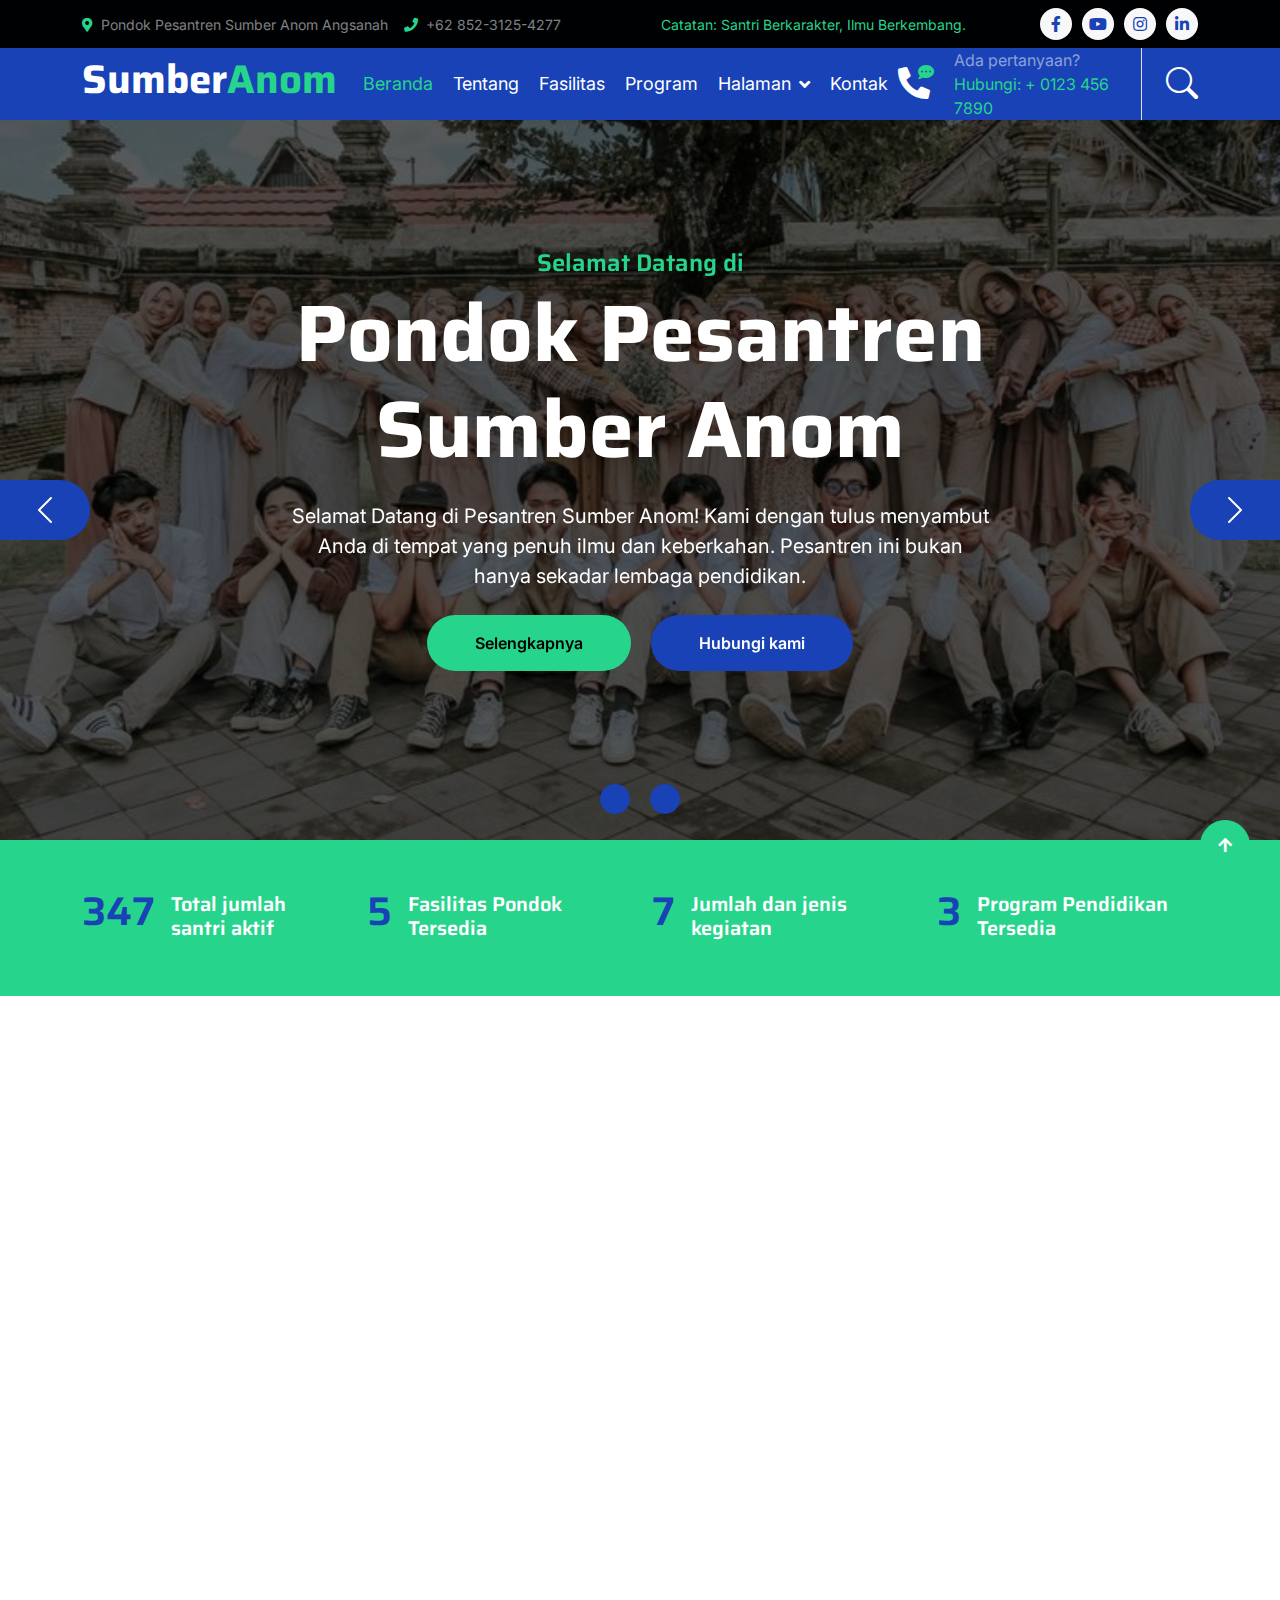
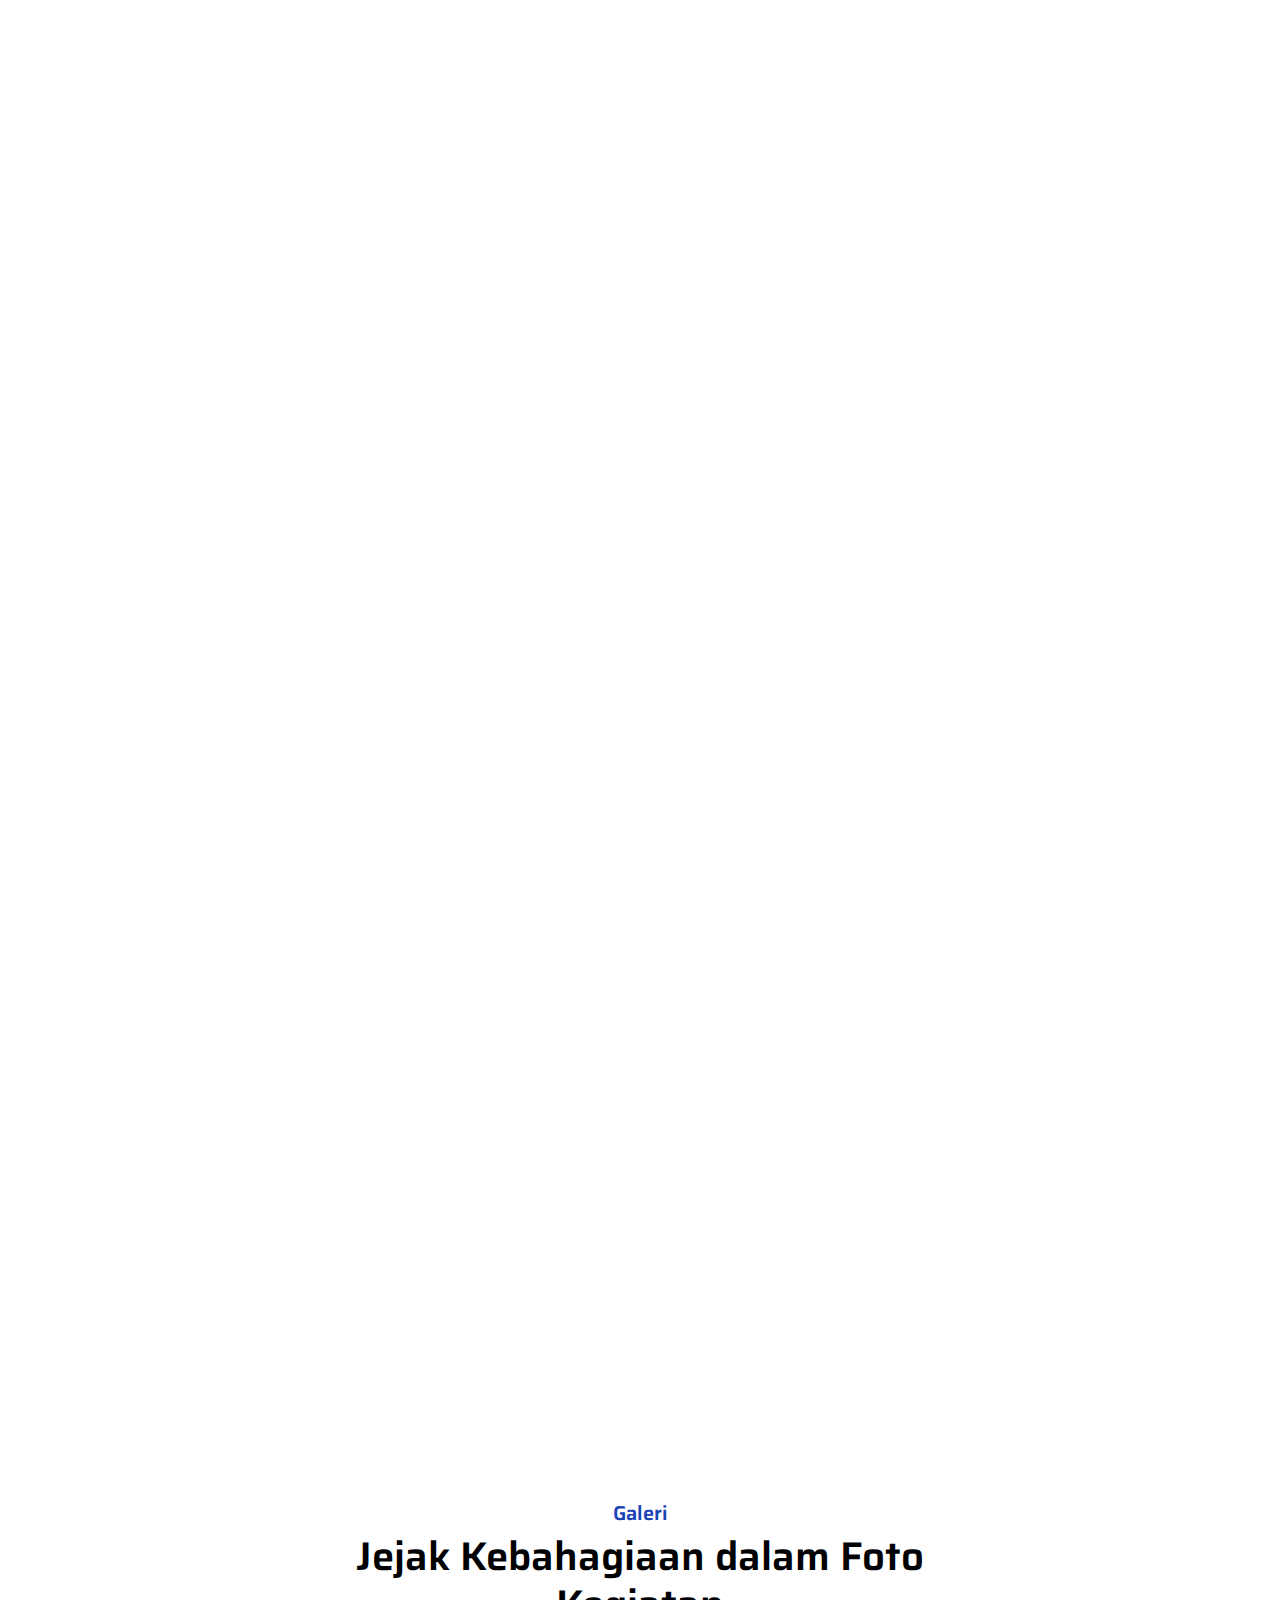
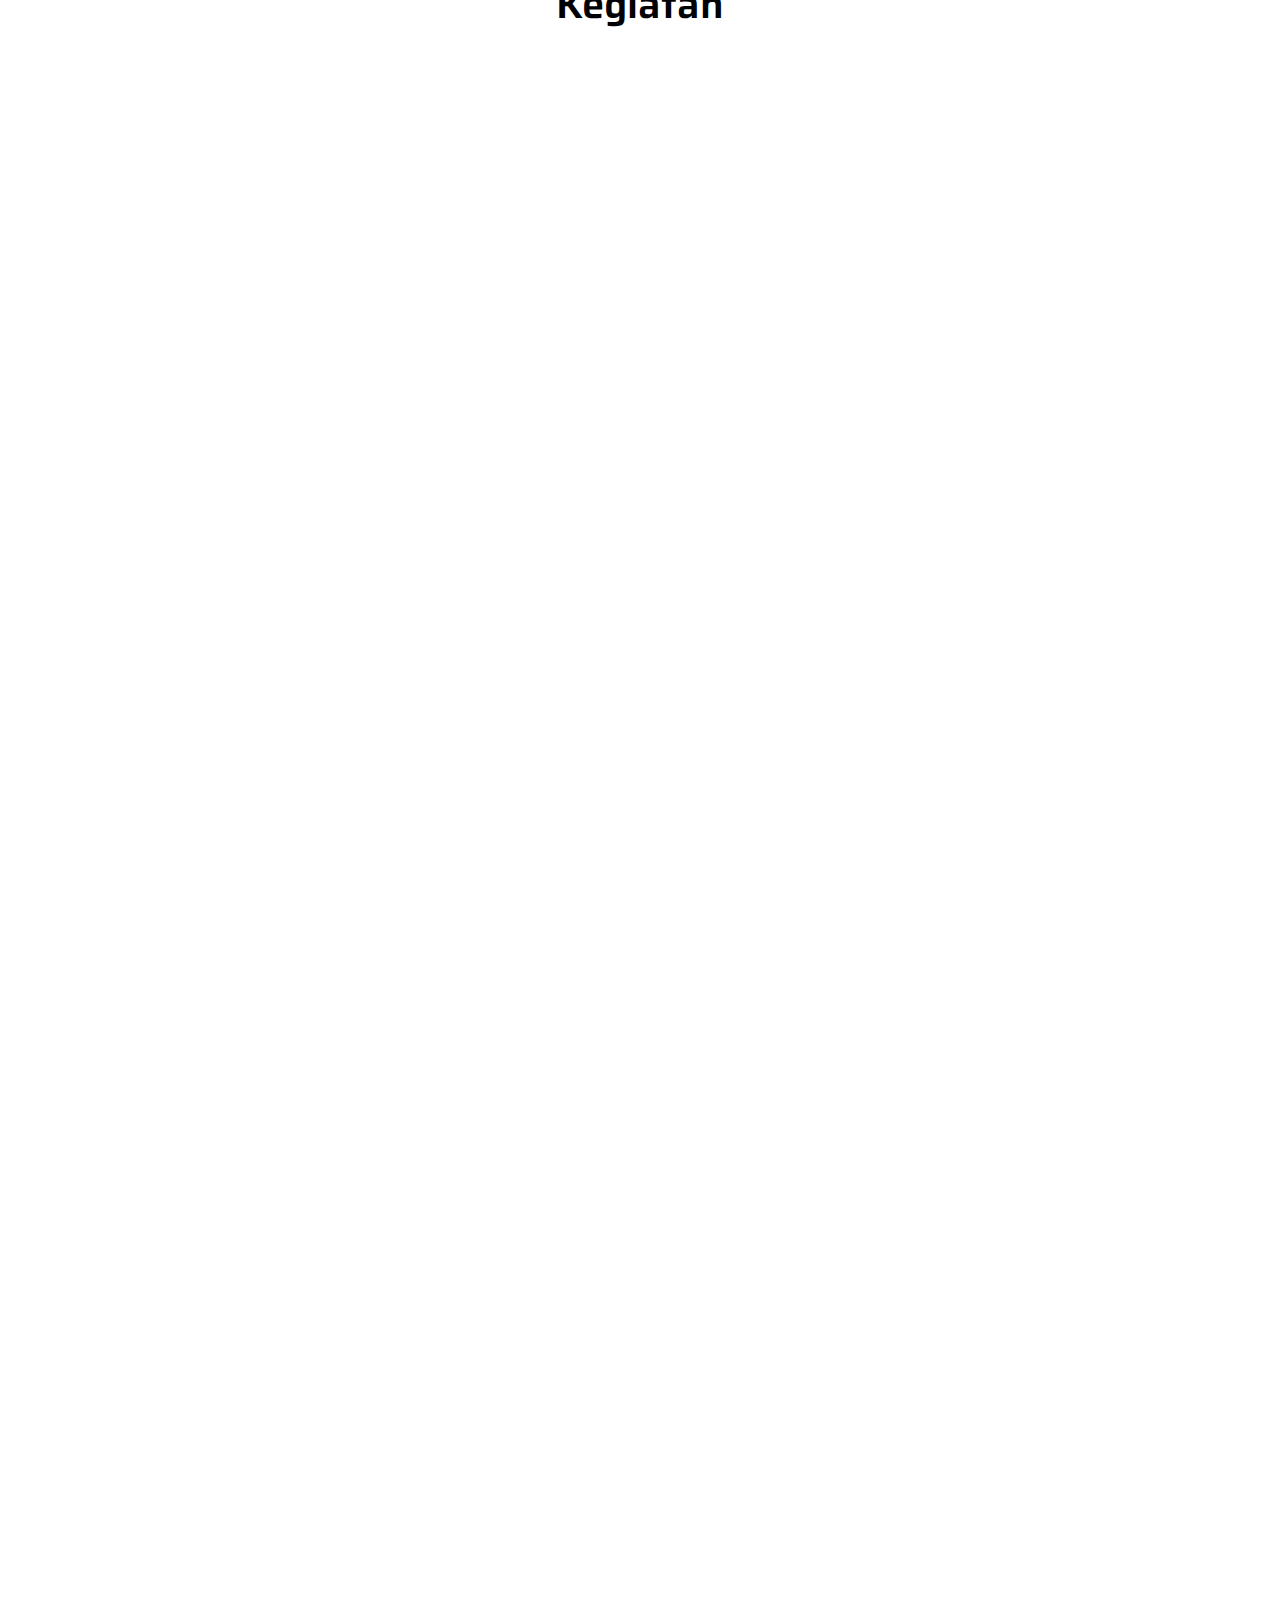
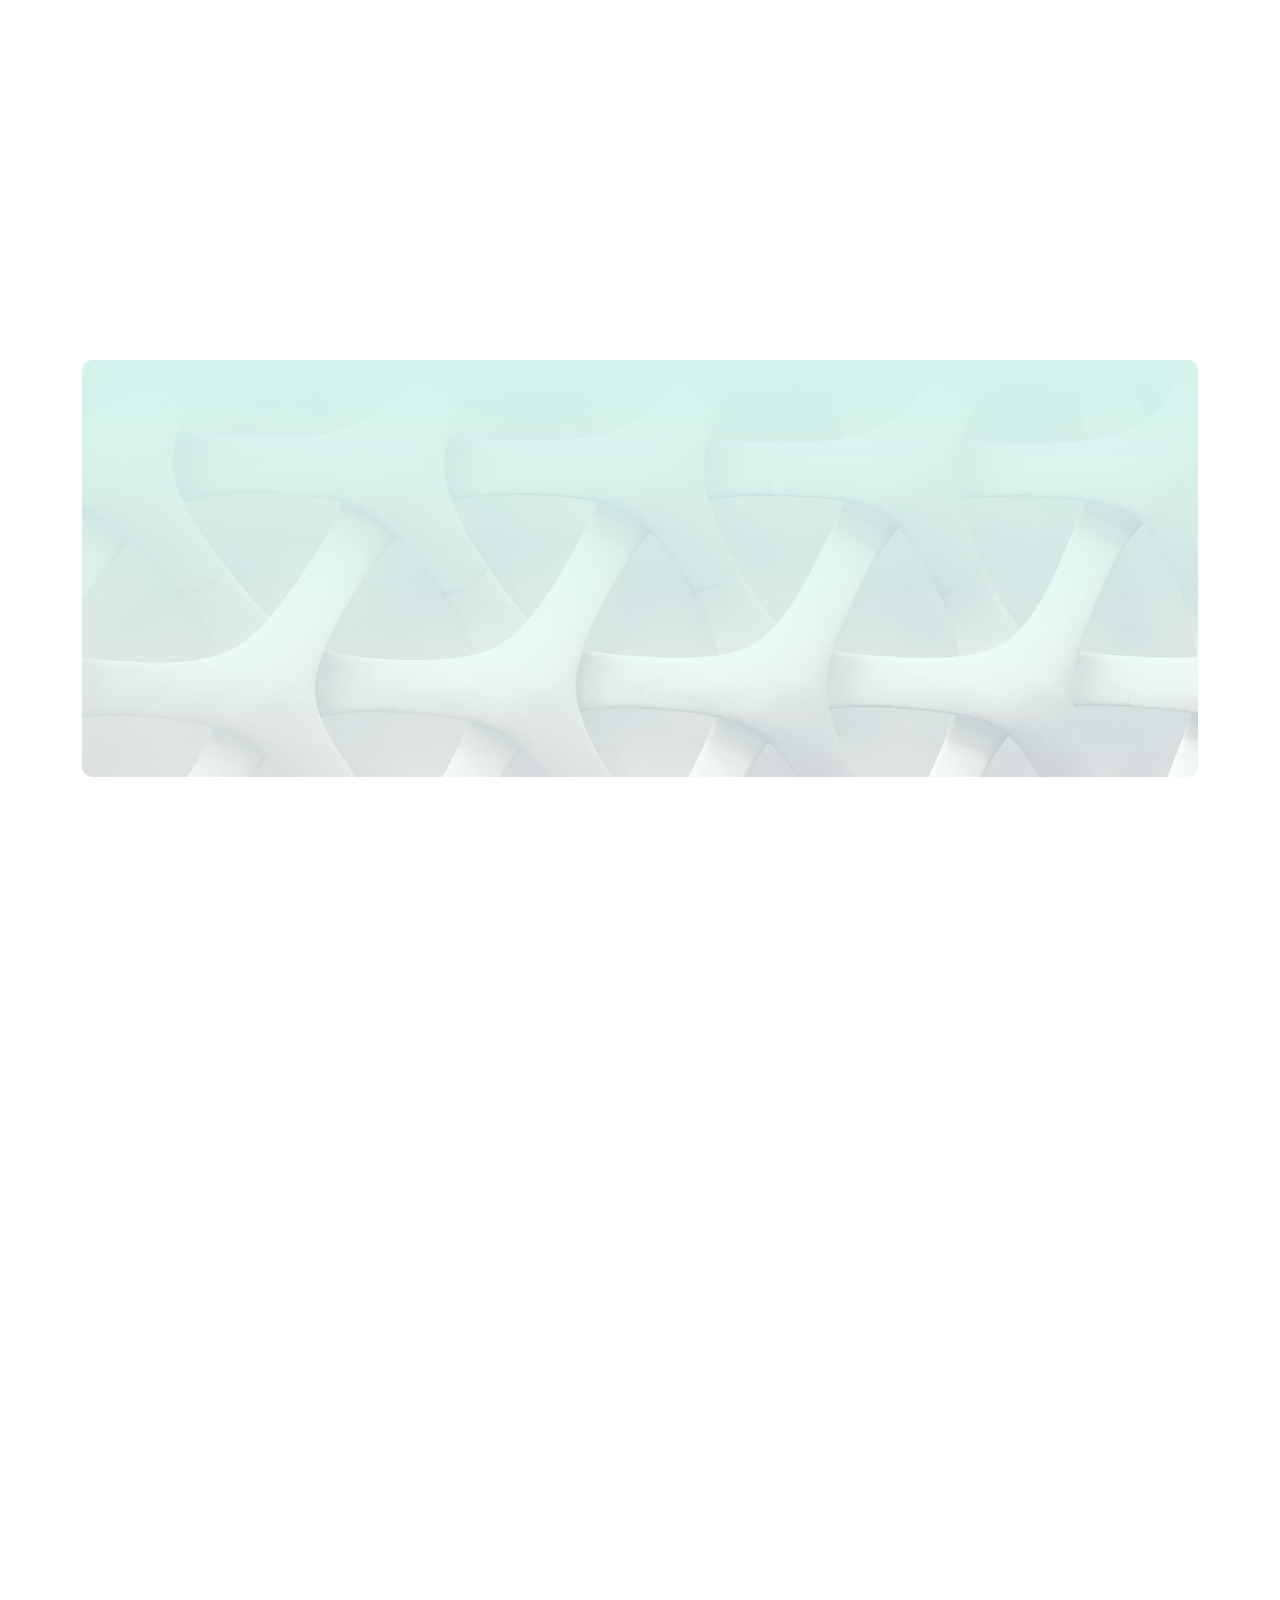
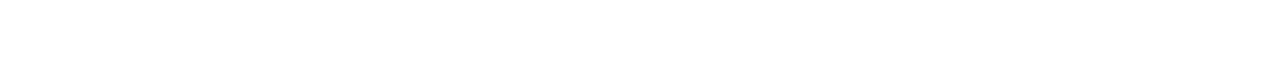
<file: index.html>
<!DOCTYPE html>
<html lang="en">

    <head>
        <meta charset="utf-8">
        <title>Pondok Pesantren Sumber Anom</title>
        <meta content="width=device-width, initial-scale=1.0" name="viewport">
        <meta content="" name="keywords">
        <meta content="" name="description">

        <!-- Google Web Fonts -->
        <link rel="preconnect" href="https://fonts.googleapis.com">
        <link rel="preconnect" href="https://fonts.gstatic.com" crossorigin>
        <link href="https://fonts.googleapis.com/css2?family=Inter:wght@400;500;600&family=Saira:wght@500;600;700&display=swap" rel="stylesheet"> 

        <!-- Icon Font Stylesheet -->
        <link href="https://cdnjs.cloudflare.com/ajax/libs/font-awesome/5.10.0/css/all.min.css" rel="stylesheet">
        <link href="https://cdn.jsdelivr.net/npm/bootstrap-icons@1.4.1/font/bootstrap-icons.css" rel="stylesheet">

        <!-- Libraries Stylesheet -->
        <link href="lib/animate/animate.min.css" rel="stylesheet">
        <link href="lib/owlcarousel/assets/owl.carousel.min.css" rel="stylesheet">

        <!-- Customized Bootstrap Stylesheet -->
        <link href="css/bootstrap.min.css" rel="stylesheet">

        <!-- Template Stylesheet -->
        <link href="css/style.css" rel="stylesheet">
    </head>

    <body>
        <!-- Spinner Start -->
        <div id="spinner" class="show position-fixed translate-middle w-100 vh-100 top-50 start-50 d-flex align-items-center justify-content-center">
            <div class="spinner-grow text-primary" role="status"></div>
        </div>
        <!-- Spinner End -->

        <!-- Topbar Start -->
        <div class="container-fluid bg-dark py-2 d-none d-md-flex">
            <div class="container">
                <div class="d-flex justify-content-between topbar">
                    <div class="top-info">
                        <small class="me-3 text-white-50"><a href="#"><i class="fas fa-map-marker-alt me-2 text-secondary"></i></a>Pondok
                            Pesantren Sumber Anom Angsanah</small>
                        <small class="me-3 text-white-50"><a href="#"><i class="fas fa-phone me-2 text-secondary"></i></a>+62
                            852-3125-4277</small>
                    </div>
                    
                    <div id="note"
                        class="text-secondary d-none d-xl-flex justify-content-center align-items-center animate__animated animate__fadeInDown">
                        <small>Catatan: Santri Berkarakter, Ilmu Berkembang.</small>
                    </div>
                    <div class="top-link">
                        <a href="" class="bg-light nav-fill btn btn-sm-square rounded-circle"><i
                                class="fab fa-facebook-f text-primary"></i></a>
                        <a href="" class="bg-light nav-fill btn btn-sm-square rounded-circle"><i
                                class="fab fa-youtube text-primary"></i></a> <!-- Mengganti dengan ikon YouTube -->
                        <a href="" class="bg-light nav-fill btn btn-sm-square rounded-circle"><i
                                class="fab fa-instagram text-primary"></i></a>
                        <a href="" class="bg-light nav-fill btn btn-sm-square rounded-circle me-0"><i
                                class="fab fa-linkedin-in text-primary"></i></a>
                    </div>
                </div>
            </div>
        </div>
        <!-- Topbar End -->

        <!-- Navbar Start -->
        <div class="container-fluid bg-primary">
            <div class="container">
                <nav class="navbar navbar-dark navbar-expand-lg py-0">
                    <a href="index.html" class="navbar-brand">
                        <h1 class="text-white fw-bold d-block">Sumber<span class="text-secondary">Anom</span> </h1>
                    </a>
                    <button type="button" class="navbar-toggler me-0" data-bs-toggle="collapse" data-bs-target="#navbarCollapse">
                        <span class="navbar-toggler-icon"></span>
                    </button>
                    <div class="collapse navbar-collapse bg-transparent" id="navbarCollapse">
                        <div class="navbar-nav ms-auto mx-xl-auto p-0">
                            <a href="index.html" class="nav-item nav-link active text-secondary">Beranda</a>
                            <a href="about.html" class="nav-item nav-link">Tentang</a>
                            <a href="service.html" class="nav-item nav-link">Fasilitas</a>
                            <a href="project.html" class="nav-item nav-link">Program</a>
                            <div class="nav-item dropdown">
                                <a href="#" class="nav-link dropdown-toggle" data-bs-toggle="dropdown">Halaman</a>
                                <div class="dropdown-menu rounded">
                                    <a href="blog.html" class="dropdown-item">Blog kami</a>
                                    <a href="team.html" class="dropdown-item">Guru dan Staf</a>
                                    <a href="testimonial.html" class="dropdown-item">Prestasi</a>
                                    <a href="404.html" class="dropdown-item">404 Page</a>
                                </div>
                            </div>
                            <a href="contact.html" class="nav-item nav-link">Kontak</a>
                        </div>
                    </div>
                    <div class="d-none d-xl-flex flex-shirink-0">
                        <div id="phone-tada" class="d-flex align-items-center justify-content-center me-4">
                            <a href="" class="position-relative animated tada infinite">
                                <i class="fa fa-phone-alt text-white fa-2x"></i>
                                <div class="position-absolute" style="top: -7px; left: 20px;">
                                    <span><i class="fa fa-comment-dots text-secondary"></i></span>
                                </div>
                            </a>
                        </div>
                        <div class="d-flex flex-column pe-4 border-end">
                            <span class="text-white-50">Ada pertanyaan?</span>
                            <span class="text-secondary">Hubungi: + 0123 456 7890</span>
                        </div>
                        <div class="d-flex align-items-center justify-content-center ms-4 ">
                            <a href="#"><i class="bi bi-search text-white fa-2x"></i> </a>
                        </div>
                    </div>
                </nav>
            </div>
        </div>
        <!-- Navbar End -->

        <!-- Carousel Start -->
        <div class="container-fluid px-0">
            <div id="carouselId" class="carousel slide" data-bs-ride="carousel">
                <ol class="carousel-indicators">
                    <li data-bs-target="#carouselId" data-bs-slide-to="0" class="active" aria-current="true" aria-label="First slide"></li>
                    <li data-bs-target="#carouselId" data-bs-slide-to="1" aria-label="Second slide"></li>
                </ol>
                <div class="carousel-inner" role="listbox">
                    <div class="carousel-item active">
                        <img src="img/carousel-1.png" class="img-fluid" alt="First slide">
                        <div class="carousel-caption">
                            <div class="container carousel-content">
                                <h6 class="text-secondary h4 animated fadeInUp">Selamat Datang di</h6>
                                <h1 class="text-white display-1 mb-4 animated fadeInRight">Pondok Pesantren Sumber Anom</h1>
                                <p class="mb-4 text-white fs-5 animated fadeInDown">Selamat Datang di Pesantren Sumber Anom! Kami dengan tulus menyambut Anda di tempat yang penuh ilmu dan keberkahan.
                                Pesantren ini bukan hanya sekadar lembaga pendidikan.</p>
                                <a href="about.html" class="me-2"><button type="button" class="px-4 py-sm-3 px-sm-5 btn btn-primary rounded-pill carousel-content-btn1 animated fadeInLeft">Selengkapnya</button></a>
                                <a href="contact.html" class="ms-2"><button type="button" class="px-4 py-sm-3 px-sm-5 btn btn-primary rounded-pill carousel-content-btn2 animated fadeInRight">Hubungi kami</button></a>
                            </div>
                        </div>
                    </div>
                    <div class="carousel-item">
                        <img src="img/carousel-2.png" class="img-fluid" alt="Second slide">
                        <div class="carousel-caption">
                            <div class="container carousel-content">
                                <h6 class="text-secondary h4 animated fadeInUp">Kebanggaan Kami</h6>
                                <h1 class="text-white display-1 mb-4 animated fadeInLeft">Pondok Pesantren Sumber Anom</h1>
                                <p class="mb-4 text-white fs-5 animated fadeInDown">Berdiri Seabad, Tetap Kokoh sebagai Pusat Pendidikan Islam yang Mewarisi Nilai-Nilai Kebijakan dan Kebesaran Tradisi Selama Seratus
                                Tahun.</p>
                                <a href="about.html" class="me-2"><button type="button" class="px-4 py-sm-3 px-sm-5 btn btn-primary rounded-pill carousel-content-btn1 animated fadeInLeft">Selengkapnya</button></a>
                                <a href="contact.html" class="ms-2"><button type="button" class="px-4 py-sm-3 px-sm-5 btn btn-primary rounded-pill carousel-content-btn2 animated fadeInRight">Hubungi kami</button></a>
                            </div>
                        </div>
                    </div>
                </div>
                <button class="carousel-control-prev" type="button" data-bs-target="#carouselId" data-bs-slide="prev">
                    <span class="carousel-control-prev-icon" aria-hidden="true"></span>
                    <span class="visually-hidden">Previous</span>
                </button>
                <button class="carousel-control-next" type="button" data-bs-target="#carouselId" data-bs-slide="next">
                    <span class="carousel-control-next-icon" aria-hidden="true"></span>
                    <span class="visually-hidden">Next</span>
                </button>
            </div>
        </div>
        <!-- Carousel End -->


        <!-- Fact Start -->
        <div class="container-fluid bg-secondary py-5">
            <div class="container">
                <div class="row">
                    <div class="col-lg-3 wow fadeIn" data-wow-delay=".1s">
                        <div class="d-flex counter">
                            <h1 class="me-3 text-primary counter-value">2000</h1>
                            <h5 class="text-white mt-1">Total jumlah santri aktif</h5>
                        </div>
                    </div>
                    <div class="col-lg-3 wow fadeIn" data-wow-delay=".3s">
                        <div class="d-flex counter">
                            <h1 class="me-3 text-primary counter-value">25</h1>
                            <h5 class="text-white mt-1">Fasilitas Pondok Tersedia</h5>
                        </div>
                    </div>
                    <div class="col-lg-3 wow fadeIn" data-wow-delay=".5s">
                        <div class="d-flex counter">
                            <h1 class="me-3 text-primary counter-value">37</h1>
                            <h5 class="text-white mt-1">Jumlah dan jenis kegiatan</h5>
                        </div>
                    </div>
                    <div class="col-lg-3 wow fadeIn" data-wow-delay=".7s">
                        <div class="d-flex counter">
                            <h1 class="me-3 text-primary counter-value">13</h1>
                            <h5 class="text-white mt-1">Program Pendidikan Tersedia</h5>
                        </div>
                    </div>
                </div>
            </div>
        </div>
        <!-- Fact End -->


        <!-- About Start -->
        <div class="container-fluid py-5 my-5">
            <div class="container pt-5">
                <div class="row g-5">
                    <div class="col-lg-5 col-md-6 col-sm-12 wow fadeIn" data-wow-delay=".3s">
                        <div class="h-100 position-relative">
                            <img src="img/about-1.png" class="img-fluid w-75 rounded" alt="" style="margin-bottom: 25%;">
                            <div class="position-absolute w-75" style="top: 25%; left: 25%;">
                                <img src="img/about-2.png" class="img-fluid w-100 rounded" alt="">
                            </div>
                        </div>
                    </div>
                    <div class="col-lg-7 col-md-6 col-sm-12 wow fadeIn" data-wow-delay=".5s">
                        <h5 class="text-primary">Tentang Kami</h5>
                        <h1 class="mb-4">Selamat datang di Pondok Pesantren Sumber Anom</h1>
                        <p>Pondok Pesantren Sumber Anom menjadi tempat yang luhur bagi pencarian ilmu dan pembentukan karakter muslim yang tangguh
                        sejak berdirinya. Dengan dedikasi yang kokoh terhadap pendidikan Islam, kami membangun pondok sebagai wadah untuk
                        menumbuhkan generasi unggul yang memiliki kecintaan pada ilmu, integritas moral, dan semangat keberagamaan yang tinggi. Dalam lingkungan yang penuh dengan nilai-nilai keislaman, Pondok Pesantren Sumber Anom menempa santrinya untuk menjadi
                        pribadi yang berakhlak mulia dan berkontribusi positif dalam masyarakat.</p>
                        <p class="mb-4">Dengan bangga kami mencatat pencapaian berbagai generasi santri kami, baik dalam bidang akademis maupun pengembangan
                        kepribadian. Pesantren kami tidak hanya menjadi tempat untuk menuntut ilmu, tetapi juga tempat berkumpulnya semangat
                        kebersamaan, kekeluargaan, dan kepedulian.</p>
                        <a href="about.html" class="btn btn-secondary rounded-pill px-5 py-3 text-white">Lebih lanjut</a>
                    </div>
                </div>
            </div>
        </div>
        <!-- About End -->


        <!-- Services Start -->
        <div class="container-fluid services py-5 mb-5">
            <div class="container">
                <div class="text-center mx-auto pb-5 wow fadeIn" data-wow-delay=".3s" style="max-width: 600px;">
                    <h5 class="text-primary">Kami menaungi</h5>
                    <h1>berbagai lembaga pendidikan</h1>
                </div>
                <div class="row g-5 services-inner">
                    <div class="col-md-6 col-lg-4 wow fadeIn" data-wow-delay=".3s">
                        <div class="services-item bg-light">
                            <div class="p-4 text-center services-content">
                                <div class="services-content-icon">
                                    <img src="img/mi.jpg" alt="MI Image" class="img-fluid mb-4">
                                    <h5 class="mb-3">Taman Kanak-Kanak (TK)</h5>
                                    <p class="mb-4">Lorem ipsum dolor sit amet elit. Sed efficitur quis purus ut interdum. Aliquam dolor eget urna ultricies tincidunt.</p>
                                    <a href="project.html" class="btn btn-secondary text-white px-5 py-3 rounded-pill">Selengkapnya</a>
                                </div>
                            </div>
                        </div>
                    </div>
                    <div class="col-md-6 col-lg-4 wow fadeIn" data-wow-delay=".5s">
                        <div class="services-item bg-light">
                            <div class="p-4 text-center services-content">
                                <div class="services-content-icon">
                                    <img src="img/mi.jpg" alt="MI Image" class="img-fluid mb-4">
                                    <h5 class="mb-3">Madrasah Ibtidaiyah (MI)</h5>
                                    <p class="mb-4">Lorem ipsum dolor sit amet elit. Sed efficitur quis purus ut interdum. Aliquam dolor eget urna ultricies tincidunt.</p>
                                    <a href="project.html" class="btn btn-secondary text-white px-5 py-3 rounded-pill">Selengkapnya</a>
                                </div>
                            </div>
                        </div>
                    </div>
                    <div class="col-md-6 col-lg-4 wow fadeIn" data-wow-delay=".7s">
                        <div class="services-item bg-light">
                            <div class="p-4 text-center services-content">
                                <div class="services-content-icon">
                                    <img src="img/mi.jpg" alt="MI Image" class="img-fluid mb-4">
                                    <h5 class="mb-3">Madrasah Tsanawiyah (MTS)</h5>
                                    <p class="mb-4">Lorem ipsum dolor sit amet elit. Sed efficitur quis purus ut interdum. Aliquam dolor eget urna ultricies tincidunt.</p>
                                    <a href="project.html" class="btn btn-secondary text-white px-5 py-3 rounded-pill">Selengkapnya</a>
                                </div>
                            </div>
                        </div>
                    </div>
                    <div class="col-md-6 col-lg-4 wow fadeIn" data-wow-delay=".3s">
                        <div class="services-item bg-light">
                            <div class="p-4 text-center services-content">
                                <div class="services-content-icon">
                                    <img src="img/mi.jpg" alt="MI Image" class="img-fluid mb-4">
                                    <h5 class="mb-3">Sekolah Menengah Atas (SMA)</h5>
                                    <p class="mb-4">Lorem ipsum dolor sit amet elit. Sed efficitur quis purus ut interdum. Aliquam dolor eget urna ultricies tincidunt.</p>
                                    <a href="project.html" class="btn btn-secondary text-white px-5 py-3 rounded-pill">Selengkapnya</a>
                                </div>
                                
                            </div>
                        </div>
                    </div>
                    <div class="col-md-6 col-lg-4 wow fadeIn" data-wow-delay=".5s">
                        <div class="services-item bg-light">
                            <div class="p-4 text-center services-content">
                                <div class="services-content-icon">
                                    <img src="img/mi.jpg" alt="MI Image" class="img-fluid mb-4">
                                    <h4 class="mb-3">Sekolah Menengah Kejuruan (SMK)</h4>
                                    <p class="mb-4">Lorem ipsum dolor sit amet elit. Sed efficitur quis purus ut interdum. Aliquam dolor eget urna ultricies tincidunt.</p>
                                    <a href="project.html" class="btn btn-secondary text-white px-5 py-3 rounded-pill">Selengkapnya</a>
                                </div>
                            </div>
                        </div>
                    </div>
                    <div class="col-md-6 col-lg-4 wow fadeIn" data-wow-delay=".7s">
                        <div class="services-item bg-light">
                            <div class="p-4 text-center services-content">
                                <div class="services-content-icon">
                                    <img src="img/mi.jpg" alt="MI Image" class="img-fluid mb-4">
                                    <h4 class="mb-3">Pusat Kajian Ilmu Agama</h4>
                                    <p class="mb-4">Lorem ipsum dolor sit amet elit. Sed efficitur quis purus ut interdum. Aliquam dolor eget urna ultricies tincidunt.</p>
                                    <a href="project.html" class="btn btn-secondary text-white px-5 py-3 rounded-pill">Selengkapnya</a>
                                </div>
                            </div>
                        </div>
                    </div>
                </div>
            </div>
        </div>
        <!-- Services End -->
        <!-- Project Start -->
        <div class="container-fluid project py-5 mb-5">
            <div class="container">
                <div class="text-center mx-auto pb-5" style="max-width: 600px;">
                    <h5 class="text-primary">Galeri</h5>
                    <h1>Jejak Kebahagiaan dalam Foto Kegiatan</h1>
                </div>
                <div class="row g-5">
                    <div class="col-md-6 col-lg-4 wow fadeIn" data-wow-delay=".3s">
                        <div class="project-item">
                            <div class="project-img">
                                <img src="img/project-1.jpg" class="img-fluid w-100 rounded" alt="">
                                <div class="project-content">
                                    <a class="text-center">
                                    <h4 class="text-secondary pt-3">Kegiatan Pembelajaran</h4>
                                    </a>
                                </div>
                            </div>
                        </div>
                    </div>
                    <div class="col-md-6 col-lg-4 wow fadeIn" data-wow-delay=".5s">
                        <div class="project-item">
                            <div class="project-img">
                                <img src="img/project-2.jpg" class="img-fluid w-100 rounded" alt="">
                                <div class="project-content">
                                    <a class="text-center">
                                        <h4 class="text-secondary pt-3">Kegiatan Keagamaan</h4>
                                    </a>
                                </div>
                            </div>
                        </div>
                    </div>
                    <div class="col-md-6 col-lg-4 wow fadeIn" data-wow-delay=".7s">
                        <div class="project-item">
                            <div class="project-img">
                                <img src="img/project-3.jpg" class="img-fluid w-100 rounded" alt="">
                                <div class="project-content">
                                    <a class="text-center">
                                        <h4 class="text-secondary pt-3">Kegiatan Ekstrakurikuler</h4>
                                    </a>
                                </div>
                            </div>
                        </div>
                    </div>
                    <div class="col-md-6 col-lg-4 wow fadeIn" data-wow-delay=".3s">
                        <div class="project-item">
                            <div class="project-img">
                                <img src="img/project-4.jpg" class="img-fluid w-100 rounded" alt="">
                                <div class="project-content">
                                    <a class="text-center">
                                        <h4 class="text-secondary pt-3">Kegiatan Kemanusiaan</h4>
                                    </a>
                                </div>
                            </div>
                        </div>
                    </div>
                    <div class="col-md-6 col-lg-4 wow fadeIn" data-wow-delay=".5s">
                        <div class="project-item">
                            <div class="project-img">
                                <img src="img/project-5.jpg" class="img-fluid w-100 rounded" alt="">
                                <div class="project-content">
                                    <a class="text-center">
                                        <h4 class="text-secondary pt-3">Kegiatan Upacara</h4>
                                    </a>
                                </div>
                            </div>
                        </div>
                    </div>
                    <div class="col-md-6 col-lg-4 wow fadeIn" data-wow-delay=".7s">
                        <div class="project-item">
                            <div class="project-img">
                                <img src="img/project-6.jpg" class="img-fluid w-100 rounded" alt="">
                                <div class="project-content">
                                    <a class="text-center">
                                        <h4 class="text-secondary pt-3">Kegiatan Kreatif</h4>
                                    </a>
                                </div>
                            </div>
                        </div>
                    </div>
                </div>
            </div>
        </div>
        <!-- Project End -->
        <!-- Team Start -->
        <div class="container-fluid py-5 mb-5 team">
            <div class="container">
                <div class="text-center mx-auto pb-5 wow fadeIn" data-wow-delay=".3s" style="max-width: 600px;">
                    <h5 class="text-primary">Tim Kami</h5>
                    <h1>Jangan Ragu Untuk Menghubungi Kami</h1>
                </div>
                <div class="owl-carousel team-carousel wow fadeIn" data-wow-delay=".5s">
                    <div class="rounded team-item">
                        <div class="team-content">
                            <div class="team-img-icon">
                                <div class="team-img rounded-circle">
                                    <img src="img/team-4.jpg" class="img-fluid w-100 rounded-circle" alt="">
                                </div>
                                <div class="team-name text-center py-3">
                                    <h4 class="">Full Name</h4>
                                    <p class="m-0">Pembina</p>
                                </div>
                                <div class="team-icon d-flex justify-content-center pb-4">
                                    <a class="btn btn-square btn-secondary text-white rounded-circle m-1" href=""><i class="fab fa-facebook-f"></i></a>
                                    <a class="btn btn-square btn-secondary text-white rounded-circle m-1" href=""><i class="bi bi-telephone-fill"></i></a>
                                    <a class="btn btn-square btn-secondary text-white rounded-circle m-1" href=""><i class="fab fa-instagram"></i></a>
                                </div>
                            </div>
                        </div>
                    </div>
                    <div class="rounded team-item">
                        <div class="team-content">
                            <div class="team-img-icon">
                                <div class="team-img rounded-circle">
                                    <img src="img/team-2.jpg" class="img-fluid w-100 rounded-circle" alt="">
                                </div>
                                <div class="team-name text-center py-3">
                                    <h4 class="">Full Name</h4>
                                    <p class="m-0">Administrasi</p>
                                </div>
                                <div class="team-icon d-flex justify-content-center pb-4">
                                    <a class="btn btn-square btn-secondary text-white rounded-circle m-1" href=""><i class="fab fa-facebook-f"></i></a>
                                    <a class="btn btn-square btn-secondary text-white rounded-circle m-1" href=""><i class="bi bi-telephone-fill"></i></a>
                                    <a class="btn btn-square btn-secondary text-white rounded-circle m-1" href=""><i class="fab fa-instagram"></i></a>
                                </div>
                            </div>
                        </div>
                    </div>
                    <div class="rounded team-item">
                        <div class="team-content">
                            <div class="team-img-icon">
                                <div class="team-img rounded-circle">
                                    <img src="img/team-4.jpg" class="img-fluid w-100 rounded-circle" alt="">
                                </div>
                                <div class="team-name text-center py-3">
                                    <h4 class="">Full Name</h4>
                                    <p class="m-0">Konseling</p>
                                </div>
                                <div class="team-icon d-flex justify-content-center pb-4">
                                    <a class="btn btn-square btn-secondary text-white rounded-circle m-1" href=""><i class="fab fa-facebook-f"></i></a>
                                    <a class="btn btn-square btn-secondary text-white rounded-circle m-1" href=""><i class="bi bi-telephone-fill"></i></a>
                                    <a class="btn btn-square btn-secondary text-white rounded-circle m-1" href=""><i class="fab fa-instagram"></i></a>
                                </div>
                            </div>
                        </div>
                    </div>
                    <div class="rounded team-item">
                        <div class="team-content">
                            <div class="team-img-icon">
                                <div class="team-img rounded-circle">
                                    <img src="img/team-4.jpg" class="img-fluid w-100 rounded-circle" alt="">
                                </div>
                                <div class="team-name text-center py-3">
                                    <h4 class="">Full Name</h4>
                                    <p class="m-0">Humas</p>
                                </div>
                                <div class="team-icon d-flex justify-content-center pb-4">
                                    <a class="btn btn-square btn-secondary text-white rounded-circle m-1" href=""><i class="fab fa-facebook-f"></i></a>
                                    <a class="btn btn-square btn-secondary text-white rounded-circle m-1" href=""><i class="bi bi-telephone-fill"></i></a>
                                    <a class="btn btn-square btn-secondary text-white rounded-circle m-1" href=""><i class="fab fa-instagram"></i></a>
                                </div>
                            </div>
                        </div>
                    </div>
                </div>
            </div>
        </div>
        <!-- Team End -->
        <!-- Contact Start -->
        <div class="container-fluid py-5 mb-5">
            <div class="container">
                <div class="text-center mx-auto pb-5 wow fadeIn" data-wow-delay=".3s" style="max-width: 600px;">
                    <h5 class="text-primary">informasi lebih lanjut</h5>
                    <h1 class="mb-3">Silakan beri tahu kami jika ada hal yang dapat kami bantu.</h1>
                </div>
                <div class="contact-detail position-relative p-5">
                    <div class="row g-5 mb-5 justify-content-center">
                        <div class="col-xl-4 col-lg-6 wow fadeIn" data-wow-delay=".3s">
                            <div class="d-flex bg-light p-3 rounded">
                                <div class="flex-shrink-0 btn-square bg-secondary rounded-circle" style="width: 64px; height: 64px;">
                                    <i class="fas fa-map-marker-alt text-white"></i>
                                </div>
                                <div class="ms-3">
                                    <h4 class="text-primary">Alamat</h4>
                                    <a href="https://maps.app.goo.gl/vF77JS1M9YR47e617" target="_blank" class="h6">Sumber Anom Angsanah</a>
                                </div>
                            </div>
                        </div>
                        <div class="col-xl-4 col-lg-6 wow fadeIn" data-wow-delay=".5s">
                            <div class="d-flex bg-light p-3 rounded">
                                <div class="flex-shrink-0 btn-square bg-secondary rounded-circle" style="width: 64px; height: 64px;">
                                    <i class="fa fa-phone text-white"></i>
                                </div>
                                <div class="ms-3">
                                    <h4 class="text-primary">Call Us</h4>
                                    <a class="h5" href="tel:+0123456789" target="_blank">+012 3456 7890</a>
                                </div>
                            </div>
                        </div>
                        <div class="col-xl-4 col-lg-6 wow fadeIn" data-wow-delay=".7s">
                            <div class="d-flex bg-light p-3 rounded">
                                <div class="flex-shrink-0 btn-square bg-secondary rounded-circle" style="width: 64px; height: 64px;">
                                    <i class="fa fa-envelope text-white"></i>
                                </div>
                                <div class="ms-3">
                                    <h4 class="text-primary">Email Us</h4>
                                    <a class="h5" href="mailto:info@example.com" target="_blank">info@example.com</a>
                                </div>
                            </div>
                        </div>
                    </div>
                    <div class="row g-5">
                        <div class="col-lg-6 wow fadeIn" data-wow-delay=".3s">
                            <div class="p-5 h-100 rounded contact-map">
                                <iframe class="rounded w-100 h-100" <iframe src="https://www.google.com/maps/embed?pb=!1m18!1m12!1m3!1d3959.071175658074!2d113.45889727410973!3d-7.1177505697974!2m3!1f0!2f0!3f0!3m2!1i1024!2i768!4f13.1!3m3!1m2!1s0x2dd9d5d7b4f5370f%3A0x79420e26cb1142e2!2sPondok%20Pesantren%20Sumber%20Anom%20Angsanah!5e0!3m2!1sid!2sid!4v1704818296610!5m2!1sid!2sid" width="600" height="450" style="border:0;" allowfullscreen="" loading="lazy" referrerpolicy="no-referrer-when-downgrade"></iframe>
                            </div>
                        </div>
                        <div class="col-lg-6 wow fadeIn" data-wow-delay=".5s">
                            <div class="p-5 rounded contact-form">
                                <div class="mb-4">
                                    <input type="text" class="form-control border-0 py-3" placeholder="Your Name">
                                </div>
                                <div class="mb-4">
                                    <input type="email" class="form-control border-0 py-3" placeholder="Your Email">
                                </div>
                                <div class="mb-4">
                                    <input type="text" class="form-control border-0 py-3" placeholder="Project">
                                </div>
                                <div class="mb-4">
                                    <textarea class="w-100 form-control border-0 py-3" rows="6" cols="10" placeholder="Message"></textarea>
                                </div>
                                <div class="text-start">
                                    <button class="btn bg-primary text-white py-3 px-5" type="button">Send Message</button>
                                </div>
                            </div>
                        </div>
                    </div>
                </div>
            </div> 
        </div>
        <!-- Contact End -->


        <!-- Footer Start -->
         <div class="container-fluid footer bg-dark wow fadeIn" data-wow-delay=".3s">
            <div class="container pt-5 pb-4">
                <div class="row g-5">
                    <div class="col-lg-3 col-md-6">
                        <a href="index.html">
                            <h1 class="text-white fw-bold d-block">Sumber<span class="text-secondary">Anom</span> </h1>
                        </a>
                        <p class="mt-4 text-light">Sumber Anom, Angsanah, Kec. Palengaan, Kabupaten Pamekasan, Jawa Timur, Indonesia</p>
                        <div class="d-flex hightech-link">
                            <a href="" class="btn-light nav-fill btn btn-square rounded-circle me-2"><i class="fab fa-facebook-f text-primary"></i></a>
                            <a href="" class="btn-light nav-fill btn btn-square rounded-circle me-2"><i class="fab bi bi-telephone-fill text-primary"></i></a>
                            <a href="" class="btn-light nav-fill btn btn-square rounded-circle me-2"><i class="fab fa-instagram text-primary"></i></a>
                        </div>
                    </div>
                    <div class="col-lg-3 col-md-6">
                        <a href="#" class="h3 text-secondary">Short Link</a>
                        <div class="mt-4 d-flex flex-column short-link">
                            <a href="" class="mb-2 text-white"><i class="fas fa-angle-right text-secondary me-2"></i>Tentang kami</a>
                            <a href="" class="mb-2 text-white"><i class="fas fa-angle-right text-secondary me-2"></i>Kontak kami</a>
                            <a href="" class="mb-2 text-white"><i class="fas fa-angle-right text-secondary me-2"></i>Our Services</a>
                            <a href="" class="mb-2 text-white"><i class="fas fa-angle-right text-secondary me-2"></i>Our Projects</a>
                            <a href="" class="mb-2 text-white"><i class="fas fa-angle-right text-secondary me-2"></i>Latest Blog</a>
                        </div>
                    </div>
                    <div class="col-lg-3 col-md-6">
                        <a href="#" class="h3 text-secondary">Help Link</a>
                        <div class="mt-4 d-flex flex-column help-link">
                            <a href="" class="mb-2 text-white"><i class="fas fa-angle-right text-secondary me-2"></i>Terms Of use</a>
                            <a href="" class="mb-2 text-white"><i class="fas fa-angle-right text-secondary me-2"></i>Privacy Policy</a>
                            <a href="" class="mb-2 text-white"><i class="fas fa-angle-right text-secondary me-2"></i>Helps</a>
                            <a href="" class="mb-2 text-white"><i class="fas fa-angle-right text-secondary me-2"></i>FQAs</a>
                            <a href="" class="mb-2 text-white"><i class="fas fa-angle-right text-secondary me-2"></i>Contact</a>
                        </div>
                    </div>
                    <div class="col-lg-3 col-md-6">
                        <a href="#" class="h3 text-secondary">Contact Us</a>
                        <div class="text-white mt-4 d-flex flex-column contact-link">
                            <a href="#" class="pb-3 text-light border-bottom border-primary"><i class="fas fa-map-marker-alt text-secondary me-2"></i> Sumber Anom, Angsanah.</a>
                            <a href="#" class="py-3 text-light border-bottom border-primary"><i class="fas fa-phone-alt text-secondary me-2"></i> +012 3456 7890</a>
                            <a href="#" class="py-3 text-light border-bottom border-primary"><i class="fas fa-envelope text-secondary me-2"></i> info@exmple.con</a>
                        </div>
                    </div>
                </div>
                <hr class="text-light mt-5 mb-4">
                <div class="row">
                    <div class="col-md-6 text-center text-md-start">
                        <span class="text-light"><a href="#" class="text-secondary"><i class="fas fa-copyright text-secondary me-2"></i>GabutCrypto</a>, All right reserved.</span>
                    </div>
                    <div class="col-md-6 text-center text-md-end">
                        <!--/*** This template is free as long as you keep the footer author’s credit link/attribution link/backlink. If you'd like to use the template without the footer author’s credit link/attribution link/backlink, you can purchase the Credit Removal License from "https://htmlcodex.com/credit-removal". Thank you for your support. ***/-->
                        <span class="text-light">Designed By<a href="https://htmlcodex.com" class="text-secondary">HTML Codex</a> Distributed By <a href="https://themewagon.com">ThemeWagon</a></span>
                    </div>
                </div>
            </div>
        </div>
        <!-- Footer End -->


        <!-- Back to Top -->
        <a href="#" class="btn btn-secondary btn-square rounded-circle back-to-top"><i class="fa fa-arrow-up text-white"></i></a>

        
        <!-- JavaScript Libraries -->
        <script src="https://ajax.googleapis.com/ajax/libs/jquery/3.6.4/jquery.min.js"></script>
        <script src="https://cdn.jsdelivr.net/npm/bootstrap@5.0.0/dist/js/bootstrap.bundle.min.js"></script>
        <script src="lib/wow/wow.min.js"></script>
        <script src="lib/easing/easing.min.js"></script>
        <script src="lib/waypoints/waypoints.min.js"></script>
        <script src="lib/owlcarousel/owl.carousel.min.js"></script>

        <!-- Template Javascript -->
        <script src="js/main.js"></script>
    </body>

</html>
</file>
<file: css/style.css>
/*** Spinner Start ***/

#spinner {
    opacity: 0;
    visibility: hidden;
    transition: opacity .8s ease-out, visibility 0s linear .5s;
    z-index: 99999;
 }

 #spinner.show {
     transition: opacity .8s ease-out, visibility 0s linear .0s;
     visibility: visible;
     opacity: 1;
 }

/*** Spinner End ***/


/*** Button Start ***/
.btn {
    font-weight: 600;
    transition: .5s;
}

.btn-square {
    width: 38px;
    height: 38px;
}

.btn-sm-square {
    width: 32px;
    height: 32px;
}

.btn-md-square {
    width: 46px;
    height: 46px;
}

.btn-lg-square {
    width: 58px;
    height: 58px;
}

.btn-square,
.btn-sm-square,
.btn-md-square,
.btn-lg-square {
    padding: 0;
    display: flex;
    align-items: center;
    justify-content: center;
    font-weight: normal;
}

.back-to-top {
    position: fixed;
    width: 50px;
    height: 50px;
    right: 30px;
    bottom: 30px;
    z-index: 99;
}

/*** Button End ***/


/*** Topbar Start ***/

.topbar .top-info {
    white-space: nowrap;
        /* Mencegah pemisahan baris */
        margin-right: 10px;
        /* Menambahkan margin kanan di antara ikon dan teks */
        display: flex;
        /* Menggunakan tata letak flexbox */
        align-items: center;
        /* Menyelaraskan vertikal ke tengah */
}

.topbar .top-link {
    display: flex;
    align-items: center;
    justify-content: center;
}

.topbar .top-link a {
    margin-right: 10px;
}

#note {
    width: 500px;
    overflow: hidden;
}

#note small {
    position: relative;
    display: inline-block;
    animation: mymove 10s infinite;
    animation-timing-function: all;
}

@keyframes mymove {
    from {left: -100%;}
    to {left: 100%;}
}

/*** Topbar End ***/


/*** Navbar Start ***/
.navbar .navbar-nav {
    padding: 15px 0;
}

.navbar .navbar-nav .nav-link {
    padding: 10px;
    color: var(--bs-white);
    font-size: 18px;
    outline: none;
    
}

.navbar .navbar-nav .nav-link:hover,
.navbar .navbar-nav .nav-link.active {
    color: var(--bs-secondary) !important;
}

.navbar .dropdown-toggle::after {
    border: none;
    content: "\f107";
    font-family: "font awesome 5 free";
    font-weight: 900;
    vertical-align: middle;
    margin-left: 8px;
}

@media (min-width: 992px) {
    .navbar .nav-item .dropdown-menu {
        display: block;
        visibility: hidden;
        top: 100%;
        transform: rotateX(-75deg);
        transform-origin: 0% 0%;
        transition: .5s;
        opacity: 0;
    }
}

.navbar .nav-item:hover .dropdown-menu {
    transform: rotateX(0deg);
    visibility: visible;
    transition: .5s;
    opacity: 1;
}

/*** Navbar End ***/


/*** Carousel Start ***/

.carousel-item {
    position: relative;
}

.carousel-item::after {
    content: "";
    width: 100%;
    height: 100%;
    position: absolute;
    top: 0;
    left: 0;
    background: rgba(0, 0, 0, .6);
}

.carousel-caption {
    height: 100%;
    display: flex;
    align-items: center;
    justify-content: center;
    z-index: 1;
}

.carousel-item p {
    max-width: 700px;
    margin: 0 auto 35px auto;
}

.carousel-control-prev {
    width: 90px;
    height: 60px;
    position: absolute;
    top: 50%;
    left: 0;
    background: var(--bs-primary);
    border-radius: 0 50px 50px 0;
    opacity: 1;
}

.carousel-control-prev:hover {
    background: var(--bs-secondary);
    transition: .8s;
}

.carousel-control-next {
    width: 90px;
    height: 60px;
    position: absolute;
    top: 50%;
    right: 0;
    background: var(--bs-primary);
    border-radius: 50px 0 0 50px;
    opacity: 1;
}

.carousel-control-next:hover {
    background: var(--bs-secondary);
    transition: .8s;
}

.carousel-caption .carousel-content a button.carousel-content-btn1 {
    background: var(--bs-secondary);
    color: var(--bs-dark);
    opacity: 1;
    border: 0;
    border-radius: 20px;
}

.carousel-caption .carousel-content a button.carousel-content-btn1:hover {
    background: var(--bs-primary);
    color: #ffffff;
    border: 0;
    opacity: 1;
    transition: 1s;
    border-radius: 20px;
}

.carousel-caption .carousel-content a button.carousel-content-btn2 {
    background: var(--bs-primary);
    color: var(--bs-white);
    opacity: 1;
    border: 0;
    border-radius: 20px;
}

.carousel-caption .carousel-content a button.carousel-content-btn2:hover {
    background: var(--bs-secondary);
    color: var(--bs-dark);
    border: 0;
    opacity: 1;
    transition: 1s;
    border-radius: 20px;
}

#carouselId .carousel-indicators li {
    width: 30px;
    height: 10px;
    background: var(--bs-primary);
    margin: 10px;
    border-radius: 30px;
    opacity: 1;
}

#carouselId .carousel-indicators li:hover {
    background: var(--bs-secondary);
    opacity: 1;
}

@media (max-width: 992px) {
    .carousel-item {
        min-height: 500px;
    }
    
    .carousel-item img {
        min-height: 500px;
        object-fit: cover;
    }

    .carousel-item h1 {
        font-size: 40px !important;
    }

    .carousel-item p {
        font-size: 16px !important;
    }
}

@media (max-width: 768px) {
    .carousel-item {
        min-height: 400px;
    }
    
    .carousel-item img {
        min-height: 400px;
        object-fit: cover;
    }

    .carousel-item h1 {
        font-size: 28px !important;
    }

    .carousel-item p {
        font-size: 14px !important;
    }
}

.page-header {
    background: linear-gradient(rgba(0, 0, 0, .6), rgba(0, 0, 0, .6)), url(../img/carousel-1.jpg) center center no-repeat;
    background-size: cover;
}

.page-header .breadcrumb-item+.breadcrumb-item::before {
    color: var(--bs-white);
}

.page-header .breadcrumb-item,
.page-header .breadcrumb-item a {
    font-size: 18px;
    color: var(--bs-white);
}

/*** Carousel End ***/


/*** Services Start ***/

.services .services-item {
    box-shadow: 0 0 60px rgba(0, 0, 0, .2);
    width: 100%;
    height: 100%;
    border-radius: 10px;
    padding: 10px 0;
    position: relative;
}


.services-content::after {
    position: absolute;
    content: "";
    width: 100%;
    height: 0;
    top: 0;
    left: 0;
    border-radius: 10px 10px 0 0;
    background: rgba(3, 43, 243, 0.8);
    transition: .5s;
}

.services-content::after {
    top: 0;
    bottom: auto;
    border-radius: 10px 10px 10px 10px;
}

.services-item:hover .services-content::after {
    height: 100%;
    opacity: 1;
    transition: .5s;
}

.services-item:hover .services-content-icon {
    position: relative;
    z-index: 2;
}

.services-item .services-content-icon i,
.services-item .services-content-icon p {
    transition: .5s;
}

.services-item:hover .services-content-icon i {
    color: var(--bs-secondary) !important;
}

.services-item:hover .services-content-icon p {
    color: var(--bs-white);
}

/*** Services End ***/


/*** Project Start ***/


/*** Project End ***/


/*** Blog Start ***/
.blog-item .blog-btn {
    z-index: 2;
}

.blog-btn .blog-btn-icon {
    height: 50px;
    position: relative;
    overflow: hidden;
}

.blog-btn-icon .blog-icon-2 {
    display: flex;
    position: absolute;
    top: 6px;
    left: -140px;
    
}

.blog-btn-icon:hover .blog-icon-2 {
    transition: 1s;
    left: 5px;
    top: 6px;
    padding-bottom: 5px;
}
.blog-icon-1 {
    position: relative;
    top: -4px;
}
.blog-btn-icon:hover .blog-icon-1 {
    top: 0;
    right: -140px;
    transition: 1s;
}

/*** Blog End ***/


/*** Team Start ***/

.team-item {
    border-top: 30px solid var(--bs-secondary) !important;
    background: rgba(239, 239, 241, 0.8);
}

.team-content::before {
    height: 200px;
    display: block;
    content: "";
    position: relative;
    top: -101px;
    background: var(--bs-secondary);
    clip-path: polygon(50% 50%, 100% 50%, 50% 100%, 0% 50%);
    padding: 60px;
    opacity: 1;
}

.team-img-icon {
    position: relative;
    margin-top: -200px;
    padding: 30px;
    padding-bottom: 0;
}

.team-img {
    border: 15px solid var(--bs-white);
}

.team-img img {
    border: 10px solid var(--bs-secondary);
    transition: .5s;
}

.team-item:hover h4 {
    color: var(--bs-primary);
    transition: .5s;
}

.team-item:hover .team-img img {
    transform: scale(1.05);
    border: 10px solid var(--bs-secondary);
}

.team-carousel .owl-stage {
    position: relative;
    width: 100%;
    height: 100%;
}

.team-carousel .owl-nav {
    position: absolute;
    top: -100px;
    right: 50px;
    display: flex;
}

.team-carousel .owl-nav .owl-prev,
.team-carousel .owl-nav .owl-next {
    width: 56px;
    height: 56px;
    border-radius: 56px;
    margin-left: 15px;
    background: var(--bs-secondary);
    color: var(--bs-white);
    display: flex;
    align-items: center;
    justify-content: center;
    transition: .5s;
}

.team-carousel .owl-nav .owl-prev:hover,
.team-carousel .owl-nav .owl-next:hover {
    background: var(--bs-primary);
    color: var(--bs-white);
}

@media (max-width: 992px) {
    .team-carousel {
        margin-top: 3rem;
    }

    .team-carousel .owl-nav {
        top: -85px;
        left: 50%;
        right: auto;
        transform: translateX(-50%);
        margin-left: -15px;
    }
}

/*** Team End ***/


/*** Testimonial Start ***/

.testimonial-item {
    background: #e3f0eb;

}

.testimonial-carousel .owl-dots {
    margin-top: 15px;
    display: flex;
    align-items: flex-end;
    justify-content: center;
}

.testimonial-carousel .owl-dot {
    position: relative;
    display: inline-block;
    margin: 0 5px;
    width: 15px;
    height: 15px;
    background: #c1dad0;
    border-radius: 15px;
    transition: .5s;
}

.testimonial-carousel .owl-dot.active {
    width: 30px;
    background: var(--bs-primary);
}

.testimonial-carousel .owl-item.center {
    position: relative;
    z-index: 1;
}

.testimonial-carousel .owl-item .testimonial-item {
    transition: .5s;
}

.testimonial-carousel .owl-item.center .testimonial-item {
    background: #FFFFFF !important;
    box-shadow: 0 0 30px #DDDDDD;
}

/*** Testimonial End ***/


/*** Contact Start ***/
.contact-detail::before {
    position: absolute;
    content: "";
    height: 50%;
    width: 100%;
    top: 0;
    left: 0;
    background: linear-gradient(rgb(210, 243, 235, 1), rgba(230, 250, 245, .3)), url(../img/background.jpg) center center no-repeat;
    background-size: cover;
    border-radius: 10px;
    z-index: -1;
}

.contact-map {
    background: #26d48c;
}

.contact-form {
    background: #26d48c;
}

/*** Contact End ***/


/*** Footer Start ***/

.footer .short-link a,
.footer .help-link a,
.footer .contact-link a {
    transition: .5s;
}

.footer .short-link a:hover,
.footer .help-link a:hover,
.footer .contact-link a:hover {
    letter-spacing: 1px;
}

.footer .hightech-link a:hover {
    background: var(--bs-secondary);
    border: 0;
}

/*** Footer End ***/
</file>
